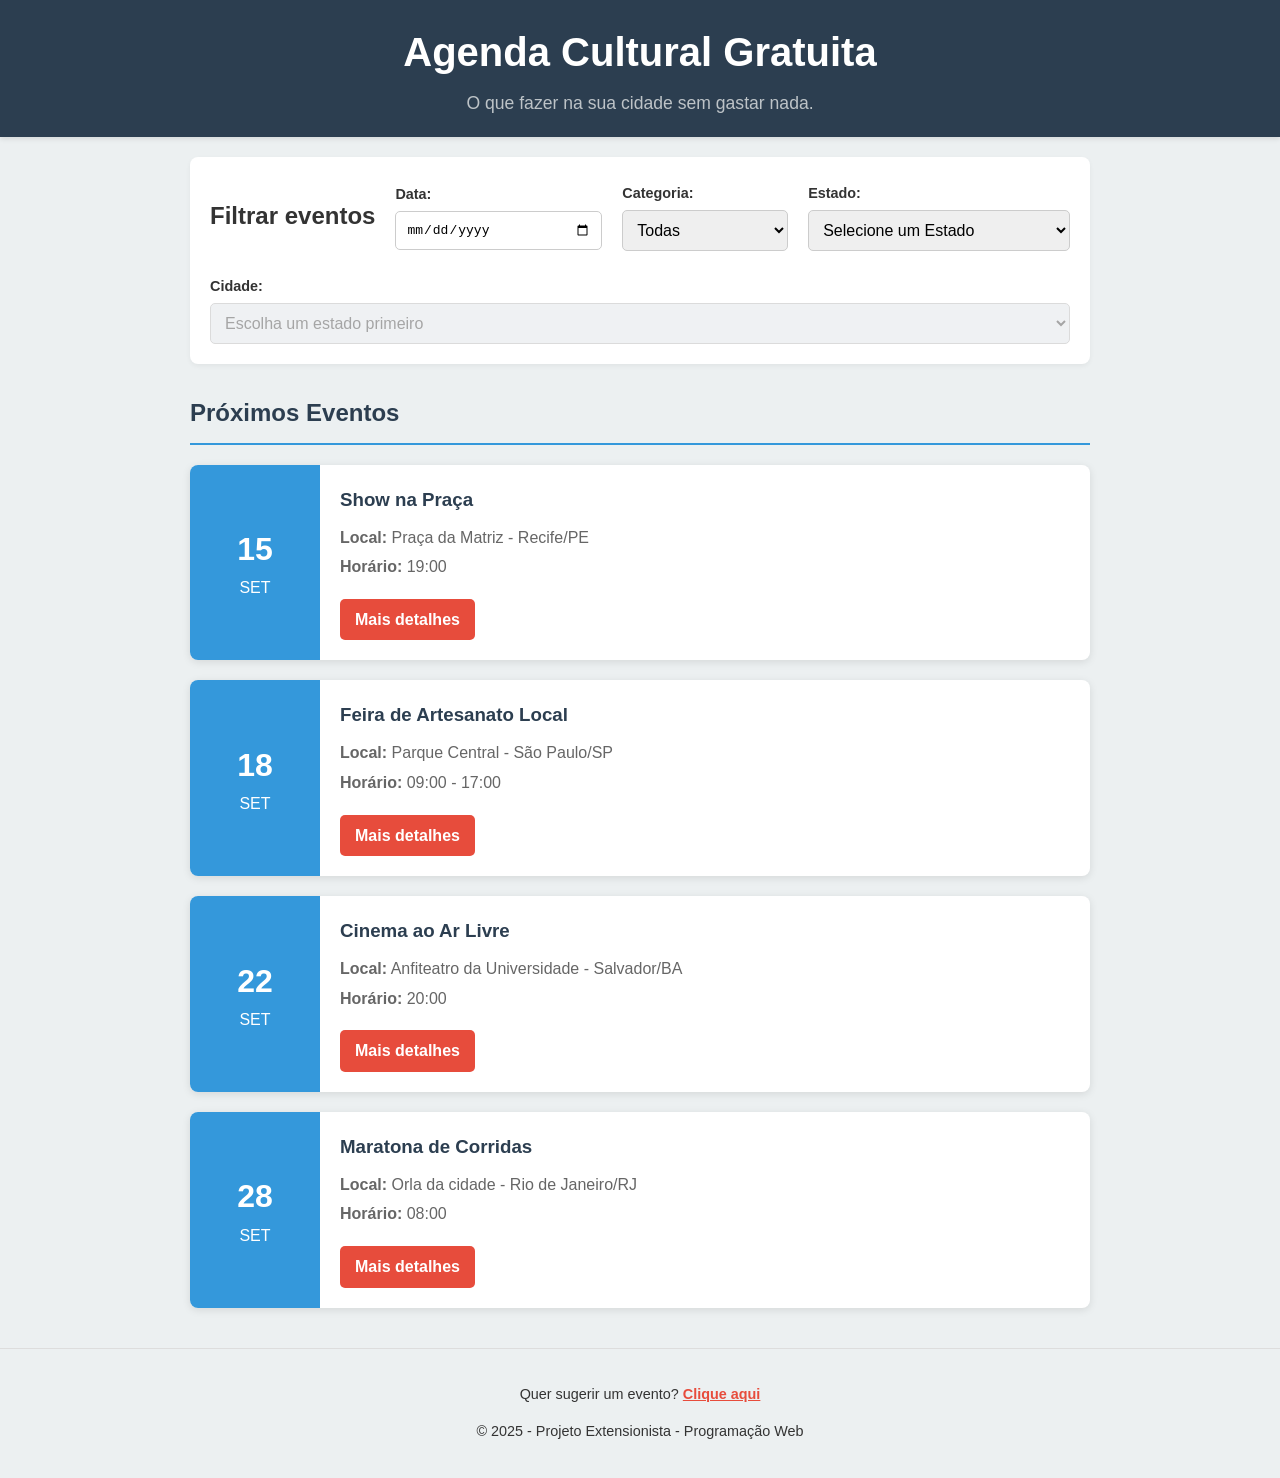
<file: index.html>
<!DOCTYPE html>
<html lang="pt-BR">
  <head>
    <meta charset="UTF-8" />
    <meta name="viewport" content="width=device-width, initial-scale=1.0" />
    <title>Agenda Cultural Gratuita</title>
    <link rel="stylesheet" href="style.css" />
  </head>
  <body>
    <header class="site-header">
      <h1>Agenda Cultural Gratuita</h1>
      <p>O que fazer na sua cidade sem gastar nada.</p>
    </header>

    <main>
      <section class="filtros" aria-labelledby="filtrar-eventos">
        <h2 id="filtrar-eventos" class="sr-only">Filtrar eventos</h2>

        <div class="campo">
          <label for="data">Data:</label>
          <input type="date" id="data" />
        </div>

        <div class="campo">
          <label for="categoria">Categoria:</label>
          <select id="categoria">
            <option value="todos">Todas</option>
            <option value="musica">Música</option>
            <option value="teatro">Teatro</option>
            <option value="feira">Feira</option>
            <option value="cinema">Cinema</option>
          </select>
        </div>

        <div class="campo">
          <label for="estado">Estado:</label>
          <select id="estado" name="estado">
            <option value="">Selecione um Estado</option>
          </select>
        </div>

        <div class="campo">
          <label for="cidade">Cidade:</label>
          <select id="cidade" name="cidade" disabled>
            <option value="">Escolha um estado primeiro</option>
          </select>
        </div>
      </section>

      <section class="secao-eventos" id="lista-eventos">
        <h2 id="proximos-eventos">Próximos Eventos</h2>
      </section>
    </main>

    <footer class="site-footer">
      <p>Quer sugerir um evento? <a href="#">Clique aqui</a></p>
      <p>&copy; 2025 - Projeto Extensionista - Programação Web</p>
    </footer>

    <script>
      document.addEventListener("DOMContentLoaded", () => {
        const seletorEstado = document.getElementById("estado");
        const seletorCidade = document.getElementById("cidade");
        const containerEventos = document.getElementById("lista-eventos");
        const tituloSecaoEventos = document.getElementById("proximos-eventos");

        // --- BANCO DE DADOS DE EVENTOS ---
        const todosEventos = [
          {
            id: 1,
            dia: "15",
            mes: "SET",
            titulo: "Show na Praça",
            local: "Praça da Matriz",
            horario: "19:00",
            cidade: "Recife",
            estado: "PE",
          },
          {
            id: 2,
            dia: "18",
            mes: "SET",
            titulo: "Feira de Artesanato Local",
            local: "Parque Central",
            horario: "09:00 - 17:00",
            cidade: "São Paulo",
            estado: "SP",
          },
          {
            id: 3,
            dia: "22",
            mes: "SET",
            titulo: "Cinema ao Ar Livre",
            local: "Anfiteatro da Universidade",
            horario: "20:00",
            cidade: "Salvador",
            estado: "BA",
          },
          {
            id: 4,
            dia: "28",
            mes: "SET",
            titulo: "Maratona de Corridas",
            local: "Orla da cidade",
            horario: "08:00",
            cidade: "Rio de Janeiro",
            estado: "RJ",
          },
        ];

        // --- FUNÇÃO PARA RENDERIZAR OS CARDS DOS EVENTOS ---
        function renderizarEventos(listaDeEventos) {
          containerEventos.innerHTML = "";
          containerEventos.appendChild(tituloSecaoEventos);

          if (listaDeEventos.length === 0) {
            const mensagemSemEventos = document.createElement("p");
            mensagemSemEventos.textContent =
              "Nenhum evento encontrado para a seleção atual.";
            containerEventos.appendChild(mensagemSemEventos);
            return;
          }

          listaDeEventos.forEach((evento) => {
            const cardHTML = `
              <article class="evento-card">
                  <div class="data">
                      <span class="dia">${evento.dia}</span>
                      <span class="mes">${evento.mes}</span>
                  </div>
                  <div class="info">
                      <h3>${evento.titulo}</h3>
                      <p><strong>Local:</strong> ${evento.local} - ${evento.cidade}/${evento.estado}</p>
                      <p><strong>Horário:</strong> ${evento.horario}</p>
                      <a href="evento.html?id=${evento.id}" class="btn-detalhes">Mais detalhes</a>
                  </div>
              </article>
            `;
            containerEventos.insertAdjacentHTML("beforeend", cardHTML);
          });
        }

        // --- FUNÇÃO PARA ATUALIZAR A EXIBIÇÃO COM BASE NOS FILTROS ---
        function atualizarExibicao() {
          const estadoSelecionado = seletorEstado.value;
          const cidadeSelecionada = seletorCidade.value;
          let eventosFiltrados = todosEventos;

          if (estadoSelecionado) {
            eventosFiltrados = eventosFiltrados.filter(
              (evento) => evento.estado === estadoSelecionado
            );
          }
          if (cidadeSelecionada) {
            eventosFiltrados = eventosFiltrados.filter(
              (evento) => evento.cidade === cidadeSelecionada
            );
          }
          renderizarEventos(eventosFiltrados);
        }

        // --- LÓGICA DO FILTRO DE ESTADOS E CIDADES ---
        const estadosCidades = {
          // ATENÇÃO: COLE AQUI O OBJETO GIGANTE COM TODOS OS ESTADOS E CIDADES DO BRASIL
          AC: [
            "Acrelândia",
            "Assis Brasil",
            "Brasiléia",
            "Bujari" /* ...todas as outras... */,
          ],
          AL: [
            "Água Branca",
            "Anadia",
            "Arapiraca" /* ...todas as outras... */,
          ],
          // ... E ASSIM POR DIANTE PARA TODOS OS ESTADOS
        };

        const estados = Object.keys(estadosCidades).sort();
        for (const estado of estados) {
          const option = document.createElement("option");
          option.value = estado;
          option.textContent = estado;
          seletorEstado.appendChild(option);
        }

        seletorEstado.addEventListener("change", () => {
          const estadoSelecionado = seletorEstado.value;
          seletorCidade.innerHTML = "";
          seletorCidade.disabled = true;

          if (estadoSelecionado) {
            seletorCidade.disabled = false;
            const primeiraOpcao = document.createElement("option");
            primeiraOpcao.value = "";
            primeiraOpcao.textContent = "Todas as cidades";
            seletorCidade.appendChild(primeiraOpcao);

            const cidades = estadosCidades[estadoSelecionado].sort();
            for (const cidade of cidades) {
              const option = document.createElement("option");
              option.value = cidade;
              option.textContent = cidade;
              seletorCidade.appendChild(option);
            }
          } else {
            const option = document.createElement("option");
            option.textContent = "Escolha um estado primeiro";
            seletorCidade.appendChild(option);
          }
          atualizarExibicao();
        });

        seletorCidade.addEventListener("change", atualizarExibicao);

        // --- CARREGAMENTO INICIAL ---
        renderizarEventos(todosEventos);
      });
    </script>
  </body>
</html>
</file>
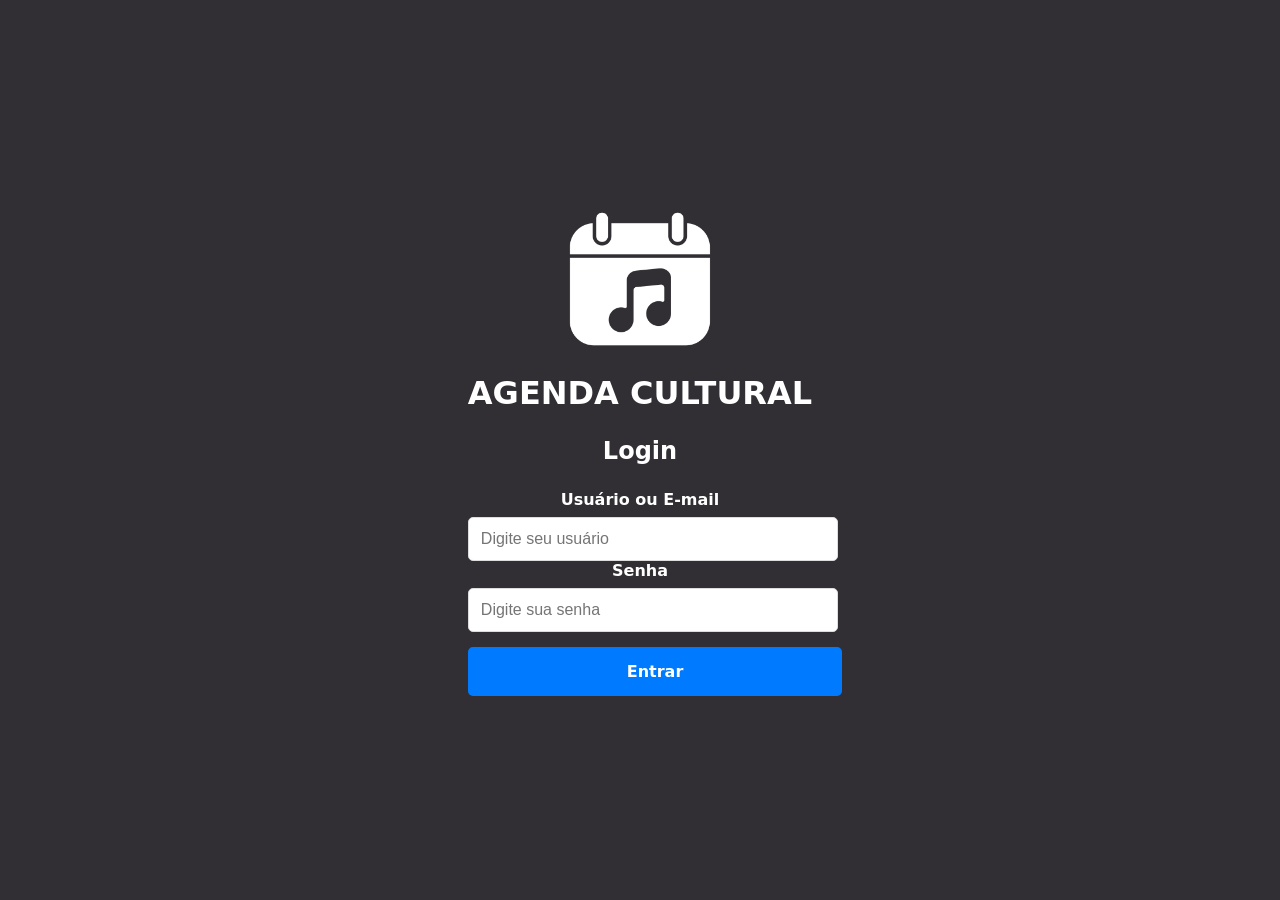
<file: login.html>
<!DOCTYPE html>
<html lang="pt-BR">
  <head>
    <meta charset="UTF-8" />
    <meta name="viewport" content="width=device-width, initial-scale=1.0" />
    <title>Login</title>
    <link rel="stylesheet" href="login.css" />
  </head>
  <body>
    <main class="login-container">
      <form class="login-form" action="#" method="post">
        <img src="img/musica.png" alt="logo da pagina" class="logo" />
        <h1>AGENDA CULTURAL</h1>
        <h2>Login</h2>

        <div class="form-group">
          <label for="username">Usuário ou E-mail</label>
          <input
            type="text"
            id="username"
            name="username"
            placeholder="Digite seu usuário"
            required
          />
        </div>

        <div class="form-group">
          <label for="password">Senha</label>
          <input
            type="password"
            id="password"
            name="password"
            placeholder="Digite sua senha"
            required
          />
        </div>

        <a href="index.html" class="btn-login">Entrar</a>
      </form>
    </main>
  </body>
</html>
</file>
<file: style.css>
/* style.css */

/* --- Configurações Gerais e Variáveis de Cor --- */
:root {
  --cor-principal: #2c3e50; /* Azul escuro */
  --cor-secundaria: #3498db; /* Azul claro */
  --cor-destaque: #e74c3c; /* Vermelho/Laranja */
  --cor-fundo: #ecf0f1; /* Cinza bem claro */
  --cor-texto: #333;
  --cor-branca: #ffffff;
}

body {
  font-family: "Segoe UI", Tahoma, Geneva, Verdana, sans-serif;
  margin: 0;
  background-color: var(--cor-fundo);
  color: var(--cor-texto);
  line-height: 1.6;
}

/* --- Cabeçalho --- */
.site-header {
  background-color: var(--cor-principal);
  color: var(--cor-branca);
  padding: 20px;
  text-align: center;
  box-shadow: 0 2px 5px rgba(0, 0, 0, 0.1);
}

.site-header h1 {
  margin: 0;
  font-size: 2.5em;
}

.site-header p {
  margin: 5px 0 0;
  font-size: 1.1em;
  color: #bdc3c7; /* Cinza claro */
}

/* --- Conteúdo Principal --- */
main {
  max-width: 900px;
  margin: 20px auto;
  padding: 0 20px;
}

/* --- Seção de Filtros --- */
.filtros {
  background-color: var(--cor-branca);
  padding: 20px;
  border-radius: 8px;
  margin-bottom: 30px;
  box-shadow: 0 2px 5px rgba(0, 0, 0, 0.05);
  display: flex;
  flex-wrap: wrap;
  gap: 20px;
  align-items: center;
}

.filtros .campo {
  display: flex;
  flex-direction: column;
  flex-grow: 1;
}

.filtros label {
  font-weight: bold;
  margin-bottom: 5px;
  font-size: 0.9em;
}

.filtros input,
.filtros select {
  padding: 10px;
  border: 1px solid #ccc;
  border-radius: 5px;
  font-size: 1em;
}

/* --- Seção de Eventos --- */
.secao-eventos h2 {
  color: var(--cor-principal);
  border-bottom: 2px solid var(--cor-secundaria);
  padding-bottom: 10px;
}

.evento-card {
  background-color: var(--cor-branca);
  margin-bottom: 20px;
  border-radius: 8px;
  box-shadow: 0 2px 8px rgba(0, 0, 0, 0.1);
  display: flex;
  overflow: hidden; /* Garante que o border-radius funcione com os filhos */
  transition: transform 0.3s ease, box-shadow 0.3s ease;
}

.evento-card:hover {
  transform: translateY(-5px);
  box-shadow: 0 4px 15px rgba(0, 0, 0, 0.15);
}

.evento-card .data {
  background-color: var(--cor-secundaria);
  color: var(--cor-branca);
  text-align: center;
  padding: 20px;
  display: flex;
  flex-direction: column;
  justify-content: center;
  min-width: 90px;
}

.evento-card .data .dia {
  font-size: 2em;
  font-weight: bold;
}

.evento-card .data .mes {
  font-size: 1em;
  text-transform: uppercase;
}

.evento-card .info {
  padding: 20px;
  flex-grow: 1;
}

.evento-card .info h3 {
  margin: 0 0 10px 0;
  color: var(--cor-principal);
}

.evento-card .info p {
  margin: 4px 0;
  color: #666;
}

.evento-card .info .btn-detalhes {
  display: inline-block;
  margin-top: 15px;
  background-color: var(--cor-destaque);
  color: var(--cor-branca);
  padding: 8px 15px;
  text-decoration: none;
  border-radius: 5px;
  font-weight: bold;
  transition: background-color 0.3s ease;
}

.evento-card .info .btn-detalhes:hover {
  background-color: #c0392b; /* Vermelho mais escuro */
}

/* --- Rodapé --- */
.site-footer {
  text-align: center;
  padding: 20px;
  margin-top: 40px;
  border-top: 1px solid #ddd;
  font-size: 0.9em;
}

.site-footer a {
  color: var(--cor-destaque);
  font-weight: bold;
}

/* --- Página de Detalhes do Evento --- */
.detalhe-evento {
  background-color: var(--cor-branca);
  padding: 30px;
  border-radius: 8px;
  box-shadow: 0 2px 8px rgba(0, 0, 0, 0.1);
}

.detalhe-evento img {
  max-width: 100%;
  height: auto;
  border-radius: 8px;
  margin-bottom: 20px;
}

.detalhe-evento h2 {
  color: var(--cor-principal);
  font-size: 2.2em;
}

.detalhe-evento .info-item {
  display: flex;
  align-items: center;
  margin-bottom: 15px;
  font-size: 1.1em;
}

.detalhe-evento .info-item i {
  /* Para ícones, se usar Font Awesome etc. */
  margin-right: 10px;
  color: var(--cor-secundaria);
  width: 20px;
}

.detalhe-evento .descricao {
  margin-top: 25px;
  line-height: 1.8;
}

.link-voltar {
  display: inline-block;
  margin-top: 30px;
  color: var(--cor-secundaria);
  text-decoration: none;
  font-weight: bold;
}

.link-voltar:hover {
  text-decoration: underline;
}

/* --- Responsividade --- */
@media (max-width: 600px) {
  .site-header h1 {
    font-size: 1.8em;
  }

  .filtros {
    flex-direction: column;
    align-items: stretch;
  }

  .evento-card {
    flex-direction: column;
  }

  .evento-card .data {
    flex-direction: row;
    justify-content: center;
    gap: 10px;
    align-items: baseline;
    padding: 10px;
  }

  .evento-card .data .dia {
    font-size: 1.5em;
  }
}
/* style.css - Adicionar ao final do arquivo */

/* Estilo para seletores desabilitados */
select:disabled {
  background-color: #e9ecef; /* Um cinza claro para indicar que está inativo */
  cursor: not-allowed;
}
</file>
<file: login.css>
body {
  font-family: system-ui, -apple-system, BlinkMacSystemFont, "Segoe UI", Roboto,
    Oxygen, Ubuntu, Cantarell, "Open Sans", "Helvetica Neue", sans-serif;
  margin: 0;
  background-color: #1c1a20e7;
  display: flex;
  justify-content: center; /* Centraliza horizontal*/
  align-items: center; /* Centraliza vertical*/
  min-height: 100vh; /* Garante que o body ocupe 100% da altura da tela */
}

/* --- O Formulário --- */
.login-form h1 {
  text-align: center;
  margin-top: 0;
  margin-bottom: 25px;
  color: #ffffff;
}
.login-form h2 {
  text-align: center;
  margin-top: 0;
  margin-bottom: 25px;
  color: #ffffff;
}
.form-group label {
  display: block; /* Faz a label ocupar uma linha inteira */
  margin-bottom: 8px;
  font-weight: 600;
  color: #ffffff;
  text-align: center;
}
/* --- Campos de Login e Senha --- */
.form-group input {
  text-align: left;
  width: 100%;
  padding: 12px;
  border: 1px solid #ddd;
  border-radius: 5px;
  font-size: 16px; /* Evita zoom automático em iPhones */
}
/* --- Botão de Entrar --- */
.btn-login {
  /* Adicione as 3 linhas abaixo para o link se comportar como bloco */
  display: block;
  text-align: center;
  text-decoration: none;
  width: 100%;
  padding: 15px;
  border: none;
  background-color: #007bff; /* Azul primário */
  color: white;
  font-size: 16px;
  font-weight: bold;
  border-radius: 5px;
  cursor: pointer; /* Muda o cursor para uma "mãozinha" */
  transition: background-color 0.2s ease-in-out; /* Efeito suave na transição */
  margin-top: 15px; /*margem botão de cima*/
}
.btn-login:hover {
  background-color: #0056b3; /* Azul mais escuro ao passar o mouse */
}

.logo {
  display: block; /* 1. Transforma a imagem em um elemento de bloco */
  margin-left: auto; /* 2. Aplica margem automática à esquerda */
  margin-right: auto; /* 3. Aplica margem automática à direita */
  width: 50%; /* 4. Define uma largura para a imagem */
  max-width: 150px; /* 5. Define uma largura máxima para não ficar gigante */
  margin-bottom: 20px; /* 6. (Opcional) Adiciona um espaço abaixo da imagem */
}
</file>
